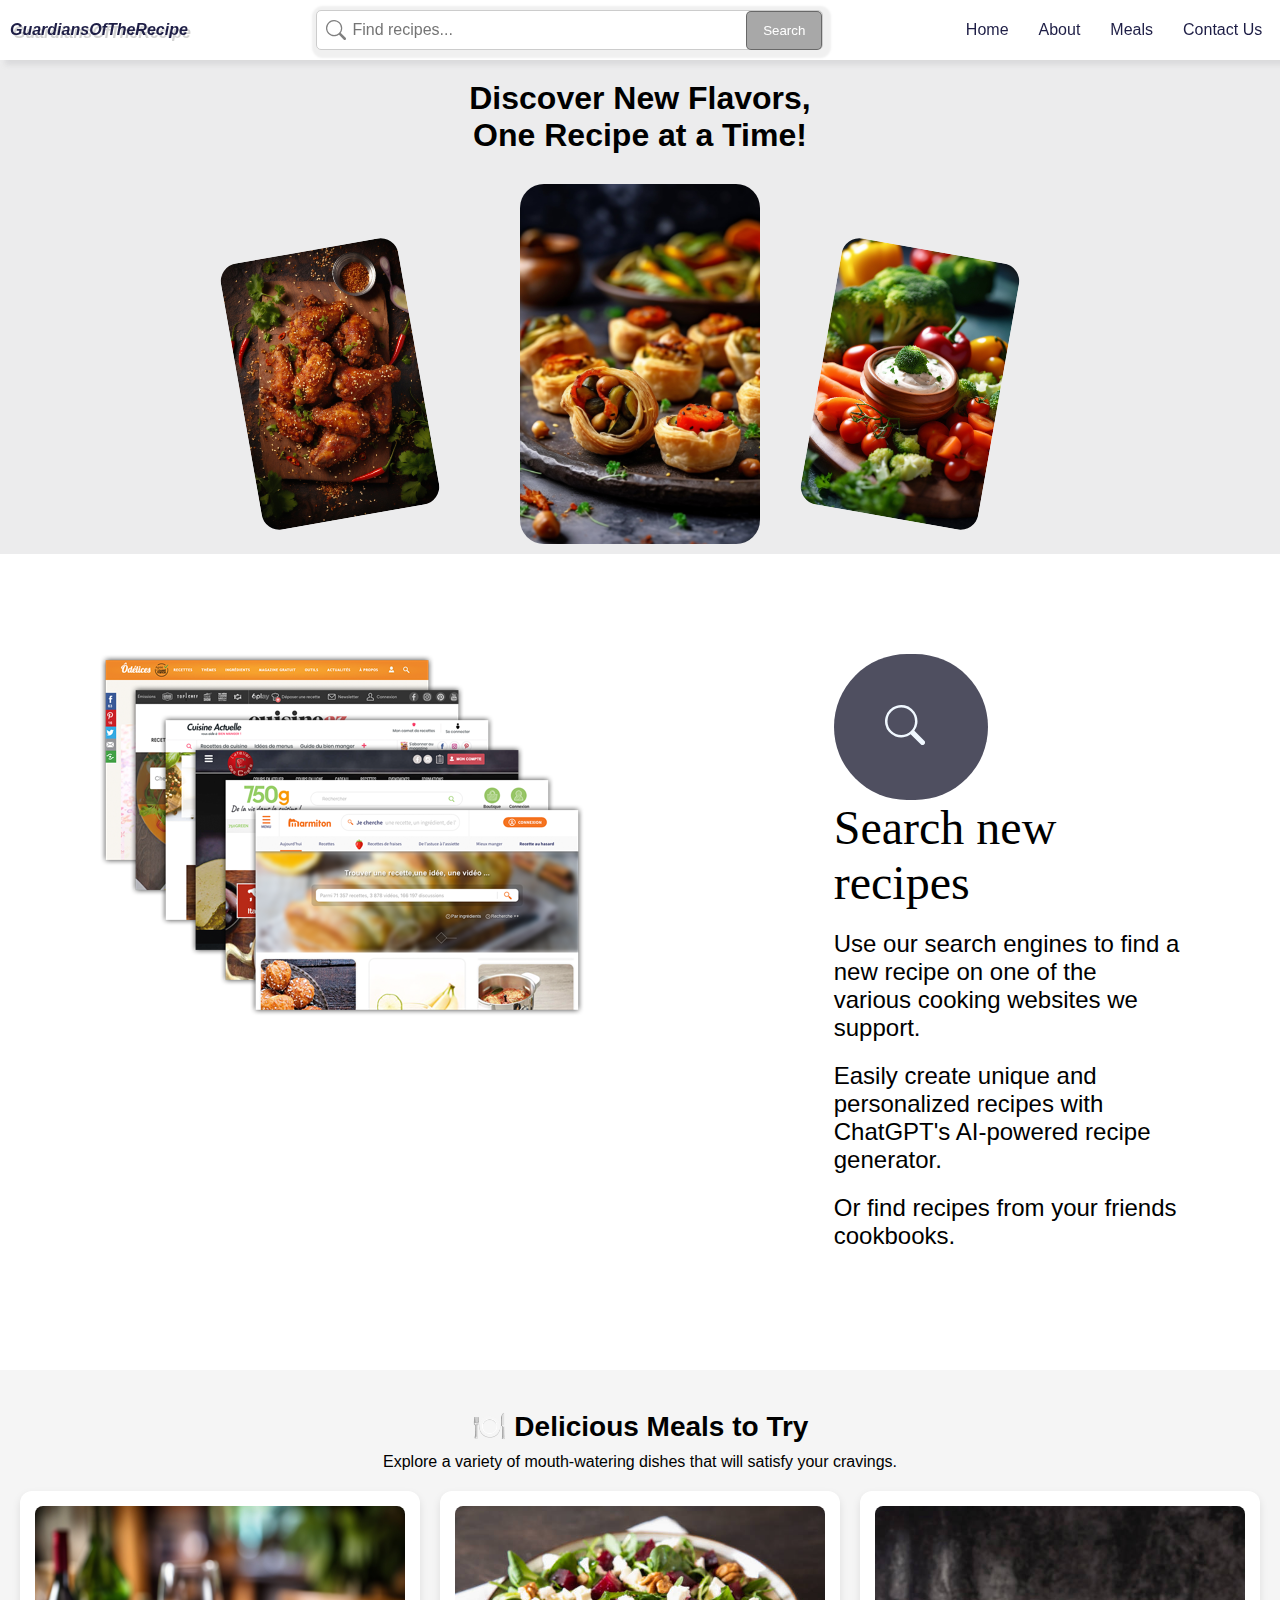
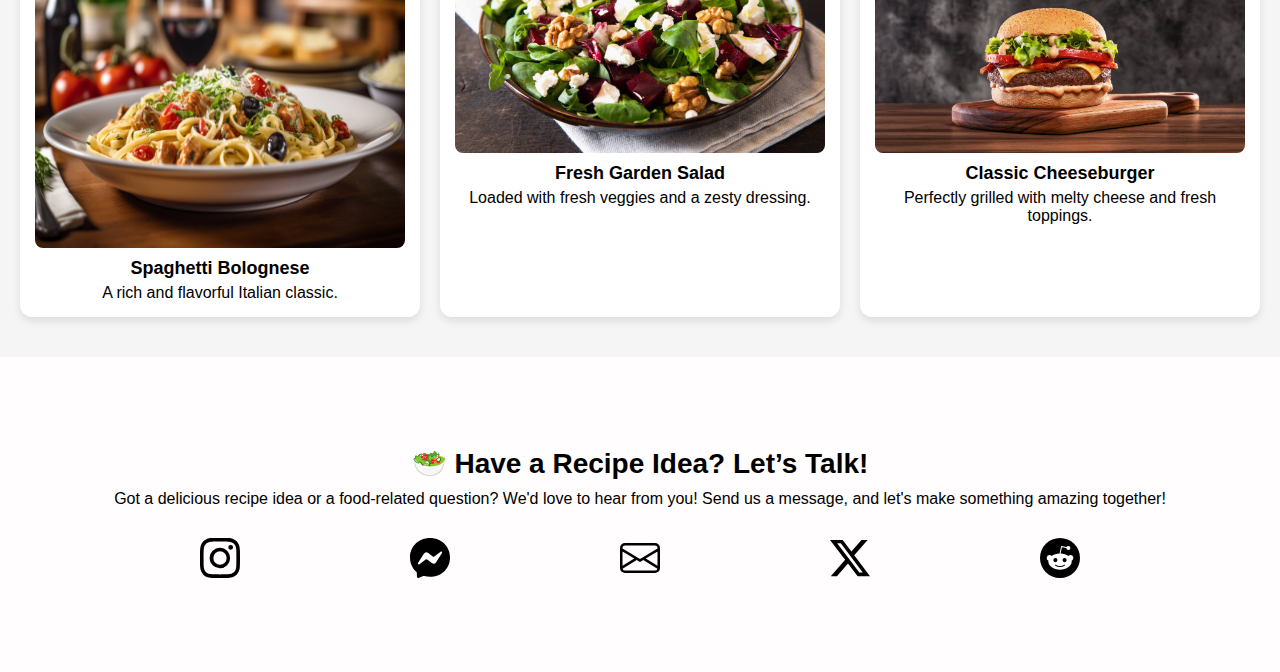
<file: index.html>
<!DOCTYPE html>
<html lang="en">
  <head>
    <meta charset="UTF-8" />
    <meta name="viewport" content="width=device-width, initial-scale=1.0" />
    <link rel="stylesheet" href="style.css" />
    <link rel="stylesheet" href="media.css" />
    <title>Recipe App</title>
  </head>
  <body>
    <header >
  <div class="salad">
    <p>GuardiansOfTheRecipe</p>
    </div>
<div class="first-search">
  <svg xmlns="http://www.w3.org/2000/svg" width="16" height="16" fill="currentColor" class="bi bi-search" viewBox="0 0 16 16">
    <path d="M11.742 10.344a6.5 6.5 0 1 0-1.397 1.398h-.001q.044.06.098.115l3.85 3.85a1 1 0 0 0 1.415-1.414l-3.85-3.85a1 1 0 0 0-.115-.1zM12 6.5a5.5 5.5 0 1 1-11 0 5.5 5.5 0 0 1 11 0"/>
</svg>
</div>
    <div class="search-container">
      <svg xmlns="http://www.w3.org/2000/svg" width="16" height="16" fill="currentColor" class="bi bi-search" viewBox="0 0 16 16">
          <path d="M11.742 10.344a6.5 6.5 0 1 0-1.397 1.398h-.001q.044.06.098.115l3.85 3.85a1 1 0 0 0 1.415-1.414l-3.85-3.85a1 1 0 0 0-.115-.1zM12 6.5a5.5 5.5 0 1 1-11 0 5.5 5.5 0 0 1 11 0"/>
      </svg>
      <input type="search" class="search" id="search" placeholder="Find recipes..." onkeydown="keyDownEnter()"/>     
      <ul id="suggestions" class="hidden"></ul>
      <button onclick="fetchData()">Search</button>
  </div>
  
      <ul id="list">
<li><a href="#home">Home</a></li>
<li><a href="#about">About </a></li>
        <li><a href="#meals">Meals</a></li>
        <li><a href="#contact">Contact Us</a></li>
      </ul>
    </header>
   
<section id="home">
      <div class="background-main">
       <div class="Discover">
        <h2>Discover New Flavors, <br> One Recipe at a Time!</h2>
       </div>

       <div class="good">
        <div class="first">
          <ul>
            <li id="first">
              <img id="img1" src="/foodiesfeed.com_crispy-spicy-chicken-wings.jpg" alt="" />
            </li>
            <li id="second">
              <img src="/foodiesfeed.com_puffed-pastry-with-vegetables.jpg" alt="" />
            </li>
            <li id="third">
              <img src="/foodiesfeed.com_cheese-dip-with-broccoli.jpg" alt="" />
            </li>
          </ul>
        </div>

      </div>
    </section> 

   <section id="about">
      <div class="travel">
      <div class="home-sites">
        <img src="/home-sites.16b93c4826bc.png" alt="">
      </div>
      <div>
      <div class="icon">
        <svg xmlns="http://www.w3.org/2000/svg" width="40" height="40" fill="currentColor" class="bi bi-search" viewBox="0 0 16 16">
          <path d="M11.742 10.344a6.5 6.5 0 1 0-1.397 1.398h-.001q.044.06.098.115l3.85 3.85a1 1 0 0 0 1.415-1.414l-3.85-3.85a1 1 0 0 0-.115-.1zM12 6.5a5.5 5.5 0 1 1-11 0 5.5 5.5 0 0 1 11 0"/>
      </svg>
      </div>

      <div class="text">
        <p class="p">Search new recipes</p>
<p>Use our search engines to find a new recipe on one of the various cooking websites we support.</p>
 <p> Easily create unique and personalized recipes with ChatGPT's AI-powered recipe generator.</p>
<p>  Or find recipes from your friends cookbooks.</p>
      </div>
      </div>
    </div>
      </div>
    </section>

    <section id="meals">
      <div class="meals">
        <div class="section-title">
          <h2>🍽️ Delicious Meals to Try</h2>
          <p>Explore a variety of mouth-watering dishes that will satisfy your cravings.</p>
        </div>
    
        <div class="meal-gallery">
          <div class="meal-item">
            <img id="spag" src="/foodiesfeed.com_spaghetti-with-olives-and-cherry-tomatoes.jpg" alt="Tasty Meal">
            <h3>Spaghetti Bolognese</h3>
            <p>A rich and flavorful Italian classic.</p>
          </div>
    
          <div class="meal-item">
            <img src="/salad.jpg" alt="Healthy Salad">
            <h3>Fresh Garden Salad</h3>
            <p>Loaded with fresh veggies and a zesty dressing.</p>
          </div>
    
          <div class="meal-item">
            <img src="/burger.jpg" alt="Juicy Burger">
            <h3>Classic Cheeseburger</h3>
            <p>Perfectly grilled with melty cheese and fresh toppings.</p>
          </div>
        </div>
      </div>
    </section>
    
    <section id="contact">
      <div class="contact">
          <div class="section-title">
        <h2>🥗 Have a Recipe Idea? Let’s Talk!</h2>
        <p>Got a delicious recipe idea or a food-related question? We'd love to hear from you! Send us a message, and let's make something amazing together!</p>
      </div>
      <div class="niga">     
        <div class="instagram">
          <svg xmlns="http://www.w3.org/2000/svg" width="40" height="40" fill="currentColor" class="bi bi-instagram" viewBox="0 0 16 16">
            <path d="M8 0C5.829 0 5.556.01 4.703.048 3.85.088 3.269.222 2.76.42a3.9 3.9 0 0 0-1.417.923A3.9 3.9 0 0 0 .42 2.76C.222 3.268.087 3.85.048 4.7.01 5.555 0 5.827 0 8.001c0 2.172.01 2.444.048 3.297.04.852.174 1.433.372 1.942.205.526.478.972.923 1.417.444.445.89.719 1.416.923.51.198 1.09.333 1.942.372C5.555 15.99 5.827 16 8 16s2.444-.01 3.298-.048c.851-.04 1.434-.174 1.943-.372a3.9 3.9 0 0 0 1.416-.923c.445-.445.718-.891.923-1.417.197-.509.332-1.09.372-1.942C15.99 10.445 16 10.173 16 8s-.01-2.445-.048-3.299c-.04-.851-.175-1.433-.372-1.941a3.9 3.9 0 0 0-.923-1.417A3.9 3.9 0 0 0 13.24.42c-.51-.198-1.092-.333-1.943-.372C10.443.01 10.172 0 7.998 0zm-.717 1.442h.718c2.136 0 2.389.007 3.232.046.78.035 1.204.166 1.486.275.373.145.64.319.92.599s.453.546.598.92c.11.281.24.705.275 1.485.039.843.047 1.096.047 3.231s-.008 2.389-.047 3.232c-.035.78-.166 1.203-.275 1.485a2.5 2.5 0 0 1-.599.919c-.28.28-.546.453-.92.598-.28.11-.704.24-1.485.276-.843.038-1.096.047-3.232.047s-2.39-.009-3.233-.047c-.78-.036-1.203-.166-1.485-.276a2.5 2.5 0 0 1-.92-.598 2.5 2.5 0 0 1-.6-.92c-.109-.281-.24-.705-.275-1.485-.038-.843-.046-1.096-.046-3.233s.008-2.388.046-3.231c.036-.78.166-1.204.276-1.486.145-.373.319-.64.599-.92s.546-.453.92-.598c.282-.11.705-.24 1.485-.276.738-.034 1.024-.044 2.515-.045zm4.988 1.328a.96.96 0 1 0 0 1.92.96.96 0 0 0 0-1.92m-4.27 1.122a4.109 4.109 0 1 0 0 8.217 4.109 4.109 0 0 0 0-8.217m0 1.441a2.667 2.667 0 1 1 0 5.334 2.667 2.667 0 0 1 0-5.334"/>
          </svg>
        </div>
        <div class="messenger">
          <svg xmlns="http://www.w3.org/2000/svg" width="40" height="40" fill="currentColor" class="bi bi-messenger" viewBox="0 0 16 16">
            <path d="M0 7.76C0 3.301 3.493 0 8 0s8 3.301 8 7.76-3.493 7.76-8 7.76c-.81 0-1.586-.107-2.316-.307a.64.64 0 0 0-.427.03l-1.588.702a.64.64 0 0 1-.898-.566l-.044-1.423a.64.64 0 0 0-.215-.456C.956 12.108 0 10.092 0 7.76m5.546-1.459-2.35 3.728c-.225.358.214.761.551.506l2.525-1.916a.48.48 0 0 1 .578-.002l1.869 1.402a1.2 1.2 0 0 0 1.735-.32l2.35-3.728c.226-.358-.214-.761-.551-.506L9.728 7.381a.48.48 0 0 1-.578.002L7.281 5.98a1.2 1.2 0 0 0-1.735.32z"/>
          </svg>
        </div>
        <div class="snapchat">
          <svg xmlns="http://www.w3.org/2000/svg" width="40" height="40" fill="currentColor" class="bi bi-envelope" viewBox="0 0 16 16">
            <path d="M0 4a2 2 0 0 1 2-2h12a2 2 0 0 1 2 2v8a2 2 0 0 1-2 2H2a2 2 0 0 1-2-2zm2-1a1 1 0 0 0-1 1v.217l7 4.2 7-4.2V4a1 1 0 0 0-1-1zm13 2.383-4.708 2.825L15 11.105zm-.034 6.876-5.64-3.471L8 9.583l-1.326-.795-5.64 3.47A1 1 0 0 0 2 13h12a1 1 0 0 0 .966-.741M1 11.105l4.708-2.897L1 5.383z"/>
          </svg>
        </div>
        <div class="twitter">
          <svg xmlns="http://www.w3.org/2000/svg" width="40" height="40" fill="currentColor" class="bi bi-twitter-x" viewBox="0 0 16 16">
            <path d="M12.6.75h2.454l-5.36 6.142L16 15.25h-4.937l-3.867-5.07-4.425 5.07H.316l5.733-6.57L0 .75h5.063l3.495 4.633L12.601.75Zm-.86 13.028h1.36L4.323 2.145H2.865z"/>
          </svg>
        </div>
        <div class="reddit">
          <svg xmlns="http://www.w3.org/2000/svg" width="40" height="40" fill="currentColor" class="bi bi-reddit" viewBox="0 0 16 16">
            <path d="M6.167 8a.83.83 0 0 0-.83.83c0 .459.372.84.83.831a.831.831 0 0 0 0-1.661m1.843 3.647c.315 0 1.403-.038 1.976-.611a.23.23 0 0 0 0-.306.213.213 0 0 0-.306 0c-.353.363-1.126.487-1.67.487-.545 0-1.308-.124-1.671-.487a.213.213 0 0 0-.306 0 .213.213 0 0 0 0 .306c.564.563 1.652.61 1.977.61zm.992-2.807c0 .458.373.83.831.83s.83-.381.83-.83a.831.831 0 0 0-1.66 0z"/>
            <path d="M16 8A8 8 0 1 1 0 8a8 8 0 0 1 16 0m-3.828-1.165c-.315 0-.602.124-.812.325-.801-.573-1.9-.945-3.121-.993l.534-2.501 1.738.372a.83.83 0 1 0 .83-.869.83.83 0 0 0-.744.468l-1.938-.41a.2.2 0 0 0-.153.028.2.2 0 0 0-.086.134l-.592 2.788c-1.24.038-2.358.41-3.17.992-.21-.2-.496-.324-.81-.324a1.163 1.163 0 0 0-.478 2.224q-.03.17-.029.353c0 1.795 2.091 3.256 4.669 3.256s4.668-1.451 4.668-3.256c0-.114-.01-.238-.029-.353.401-.181.688-.592.688-1.069 0-.65-.525-1.165-1.165-1.165"/>
          </svg>
        </div>
        </div>    
      </div>
    </section>
    <script src="/script.js"></script>
  </body>
</html>
</file>
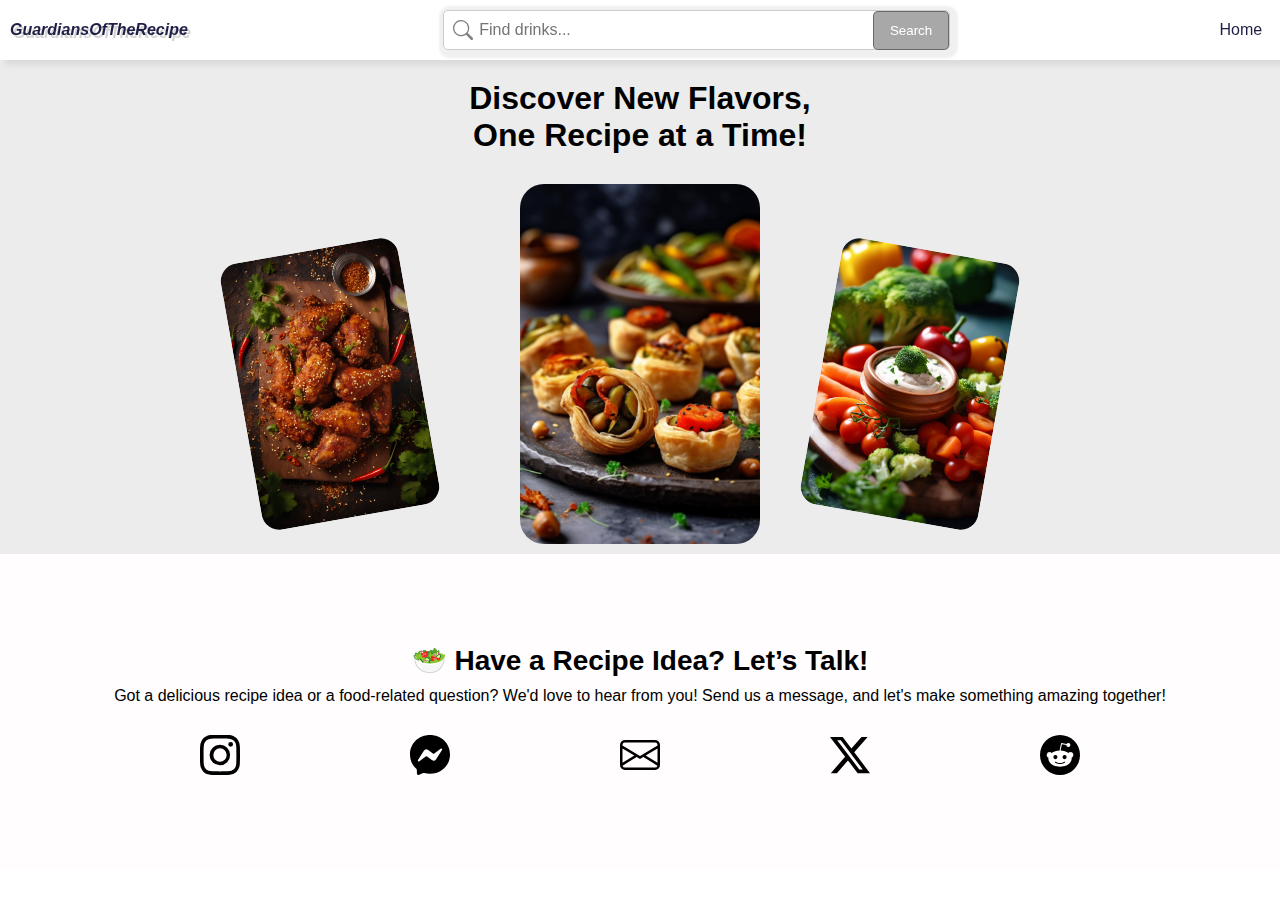
<file: drink.html>
<!DOCTYPE html>
<html lang="en">
  <head>
    <meta charset="UTF-8" />
    <meta name="viewport" content="width=device-width, initial-scale=1.0" />
    <link rel="stylesheet" href="style.css" />
    <link rel="stylesheet" href="media.css" />
    <title>Recipe App</title>
  </head>
  <body>
    <header >
  <div class="salad">
    <p>GuardiansOfTheRecipe</p>
    </div>
<div class="first-search">
  <svg xmlns="http://www.w3.org/2000/svg" width="16" height="16" fill="currentColor" class="bi bi-search" viewBox="0 0 16 16">
    <path d="M11.742 10.344a6.5 6.5 0 1 0-1.397 1.398h-.001q.044.06.098.115l3.85 3.85a1 1 0 0 0 1.415-1.414l-3.85-3.85a1 1 0 0 0-.115-.1zM12 6.5a5.5 5.5 0 1 1-11 0 5.5 5.5 0 0 1 11 0"/>
</svg>
</div>
 <div class="search-container">
      <svg xmlns="http://www.w3.org/2000/svg" width="16" height="16" fill="currentColor" class="bi bi-search" viewBox="0 0 16 16">
          <path d="M11.742 10.344a6.5 6.5 0 1 0-1.397 1.398h-.001q.044.06.098.115l3.85 3.85a1 1 0 0 0 1.415-1.414l-3.85-3.85a1 1 0 0 0-.115-.1zM12 6.5a5.5 5.5 0 1 1-11 0 5.5 5.5 0 0 1 11 0"/>
      </svg>
      <input type="search" class="search" id="search" placeholder="Find drinks..." onkeydown="keyDownEnter()"/>     
      <ul id="suggestions" class="hidden"></ul>
      <button onclick="fetchData()">Search</button>
  </div> 
  

      <ul id="list">
<li><a href="index.html">Home</a></li>

      </ul>
    </header>
   
<section id="home">
      <div class="background-main">
       <div class="Discover">
        <h2>Discover New Flavors, <br> One Recipe at a Time!</h2>
       </div>

       <div class="good">
        <div class="first">
          <ul>
            <li id="first">
              <img id="img1" src="/foodiesfeed.com_crispy-spicy-chicken-wings.jpg" alt="" />
            </li>
            <li id="second">
              <img src="/foodiesfeed.com_puffed-pastry-with-vegetables.jpg" alt="" />
            </li>
            <li id="third">
              <img src="/foodiesfeed.com_cheese-dip-with-broccoli.jpg" alt="" />
            </li>
          </ul>
        </div>

      </div>
    </section> 
<!-- 
   <section id="about">
      <div class="travel">
      <div class="home-sites">
        <img src="/home-sites.16b93c4826bc.png" alt="">
      </div>
      <div>
      <div class="icon">
        <svg xmlns="http://www.w3.org/2000/svg" width="40" height="40" fill="currentColor" class="bi bi-search" viewBox="0 0 16 16">
          <path d="M11.742 10.344a6.5 6.5 0 1 0-1.397 1.398h-.001q.044.06.098.115l3.85 3.85a1 1 0 0 0 1.415-1.414l-3.85-3.85a1 1 0 0 0-.115-.1zM12 6.5a5.5 5.5 0 1 1-11 0 5.5 5.5 0 0 1 11 0"/>
      </svg>
      </div>

      <div class="text">
        <p class="p">Search new recipes</p>
<p>Use our search engines to find a new recipe on one of the various cooking websites we support.</p>
 <p> Easily create unique and personalized recipes with ChatGPT's AI-powered recipe generator.</p>
<p>  Or find recipes from your friends cookbooks.</p>
      </div>
      </div>
    </div>
      </div>
    </section> -->
<!-- 
    <section id="meals">
      
  </div> 
      <div class="meals">
        <div class="section-title">
          <h2>🍽️ Delicious Meals to Try</h2>
          <p>Explore a variety of mouth-watering dishes that will satisfy your cravings.</p>
        </div>
     
        <div class="meal-gallery">
          <div class="meal-item">
            <img id="spag" src="/foodiesfeed.com_spaghetti-with-olives-and-cherry-tomatoes.jpg" alt="Tasty Meal">
            <h3>Spaghetti Bolognese</h3>
            <p>A rich and flavorful Italian classic.</p>
          </div>
    
          <div class="meal-item">
            <img src="/salad.jpg" alt="Healthy Salad">
            <h3>Fresh Garden Salad</h3>
            <p>Loaded with fresh veggies and a zesty dressing.</p>
          </div>
    
          <div class="meal-item">
            <img src="/burger.jpg" alt="Juicy Burger">
            <h3>Classic Cheeseburger</h3>
            <p>Perfectly grilled with melty cheese and fresh toppings.</p>
          </div>
        </div>
      </div>
    </section> -->
    
    <section id="contact">
      <div class="contact">
          <div class="section-title">
        <h2>🥗 Have a Recipe Idea? Let’s Talk!</h2>
        <p>Got a delicious recipe idea or a food-related question? We'd love to hear from you! Send us a message, and let's make something amazing together!</p>
      </div>
      <div class="niga">     
        <div class="instagram">
          <svg xmlns="http://www.w3.org/2000/svg" width="40" height="40" fill="currentColor" class="bi bi-instagram" viewBox="0 0 16 16">
            <path d="M8 0C5.829 0 5.556.01 4.703.048 3.85.088 3.269.222 2.76.42a3.9 3.9 0 0 0-1.417.923A3.9 3.9 0 0 0 .42 2.76C.222 3.268.087 3.85.048 4.7.01 5.555 0 5.827 0 8.001c0 2.172.01 2.444.048 3.297.04.852.174 1.433.372 1.942.205.526.478.972.923 1.417.444.445.89.719 1.416.923.51.198 1.09.333 1.942.372C5.555 15.99 5.827 16 8 16s2.444-.01 3.298-.048c.851-.04 1.434-.174 1.943-.372a3.9 3.9 0 0 0 1.416-.923c.445-.445.718-.891.923-1.417.197-.509.332-1.09.372-1.942C15.99 10.445 16 10.173 16 8s-.01-2.445-.048-3.299c-.04-.851-.175-1.433-.372-1.941a3.9 3.9 0 0 0-.923-1.417A3.9 3.9 0 0 0 13.24.42c-.51-.198-1.092-.333-1.943-.372C10.443.01 10.172 0 7.998 0zm-.717 1.442h.718c2.136 0 2.389.007 3.232.046.78.035 1.204.166 1.486.275.373.145.64.319.92.599s.453.546.598.92c.11.281.24.705.275 1.485.039.843.047 1.096.047 3.231s-.008 2.389-.047 3.232c-.035.78-.166 1.203-.275 1.485a2.5 2.5 0 0 1-.599.919c-.28.28-.546.453-.92.598-.28.11-.704.24-1.485.276-.843.038-1.096.047-3.232.047s-2.39-.009-3.233-.047c-.78-.036-1.203-.166-1.485-.276a2.5 2.5 0 0 1-.92-.598 2.5 2.5 0 0 1-.6-.92c-.109-.281-.24-.705-.275-1.485-.038-.843-.046-1.096-.046-3.233s.008-2.388.046-3.231c.036-.78.166-1.204.276-1.486.145-.373.319-.64.599-.92s.546-.453.92-.598c.282-.11.705-.24 1.485-.276.738-.034 1.024-.044 2.515-.045zm4.988 1.328a.96.96 0 1 0 0 1.92.96.96 0 0 0 0-1.92m-4.27 1.122a4.109 4.109 0 1 0 0 8.217 4.109 4.109 0 0 0 0-8.217m0 1.441a2.667 2.667 0 1 1 0 5.334 2.667 2.667 0 0 1 0-5.334"/>
          </svg>
        </div>
        <div class="messenger">
          <svg xmlns="http://www.w3.org/2000/svg" width="40" height="40" fill="currentColor" class="bi bi-messenger" viewBox="0 0 16 16">
            <path d="M0 7.76C0 3.301 3.493 0 8 0s8 3.301 8 7.76-3.493 7.76-8 7.76c-.81 0-1.586-.107-2.316-.307a.64.64 0 0 0-.427.03l-1.588.702a.64.64 0 0 1-.898-.566l-.044-1.423a.64.64 0 0 0-.215-.456C.956 12.108 0 10.092 0 7.76m5.546-1.459-2.35 3.728c-.225.358.214.761.551.506l2.525-1.916a.48.48 0 0 1 .578-.002l1.869 1.402a1.2 1.2 0 0 0 1.735-.32l2.35-3.728c.226-.358-.214-.761-.551-.506L9.728 7.381a.48.48 0 0 1-.578.002L7.281 5.98a1.2 1.2 0 0 0-1.735.32z"/>
          </svg>
        </div>
        <div class="snapchat">
          <svg xmlns="http://www.w3.org/2000/svg" width="40" height="40" fill="currentColor" class="bi bi-envelope" viewBox="0 0 16 16">
            <path d="M0 4a2 2 0 0 1 2-2h12a2 2 0 0 1 2 2v8a2 2 0 0 1-2 2H2a2 2 0 0 1-2-2zm2-1a1 1 0 0 0-1 1v.217l7 4.2 7-4.2V4a1 1 0 0 0-1-1zm13 2.383-4.708 2.825L15 11.105zm-.034 6.876-5.64-3.471L8 9.583l-1.326-.795-5.64 3.47A1 1 0 0 0 2 13h12a1 1 0 0 0 .966-.741M1 11.105l4.708-2.897L1 5.383z"/>
          </svg>
        </div>
        <div class="twitter">
          <svg xmlns="http://www.w3.org/2000/svg" width="40" height="40" fill="currentColor" class="bi bi-twitter-x" viewBox="0 0 16 16">
            <path d="M12.6.75h2.454l-5.36 6.142L16 15.25h-4.937l-3.867-5.07-4.425 5.07H.316l5.733-6.57L0 .75h5.063l3.495 4.633L12.601.75Zm-.86 13.028h1.36L4.323 2.145H2.865z"/>
          </svg>
        </div>
        <div class="reddit">
          <svg xmlns="http://www.w3.org/2000/svg" width="40" height="40" fill="currentColor" class="bi bi-reddit" viewBox="0 0 16 16">
            <path d="M6.167 8a.83.83 0 0 0-.83.83c0 .459.372.84.83.831a.831.831 0 0 0 0-1.661m1.843 3.647c.315 0 1.403-.038 1.976-.611a.23.23 0 0 0 0-.306.213.213 0 0 0-.306 0c-.353.363-1.126.487-1.67.487-.545 0-1.308-.124-1.671-.487a.213.213 0 0 0-.306 0 .213.213 0 0 0 0 .306c.564.563 1.652.61 1.977.61zm.992-2.807c0 .458.373.83.831.83s.83-.381.83-.83a.831.831 0 0 0-1.66 0z"/>
            <path d="M16 8A8 8 0 1 1 0 8a8 8 0 0 1 16 0m-3.828-1.165c-.315 0-.602.124-.812.325-.801-.573-1.9-.945-3.121-.993l.534-2.501 1.738.372a.83.83 0 1 0 .83-.869.83.83 0 0 0-.744.468l-1.938-.41a.2.2 0 0 0-.153.028.2.2 0 0 0-.086.134l-.592 2.788c-1.24.038-2.358.41-3.17.992-.21-.2-.496-.324-.81-.324a1.163 1.163 0 0 0-.478 2.224q-.03.17-.029.353c0 1.795 2.091 3.256 4.669 3.256s4.668-1.451 4.668-3.256c0-.114-.01-.238-.029-.353.401-.181.688-.592.688-1.069 0-.65-.525-1.165-1.165-1.165"/>
          </svg>
        </div>
        </div>    
      </div>
    </section>
    <script src="/drink.js"></script>
  </body>
</html>
</file>
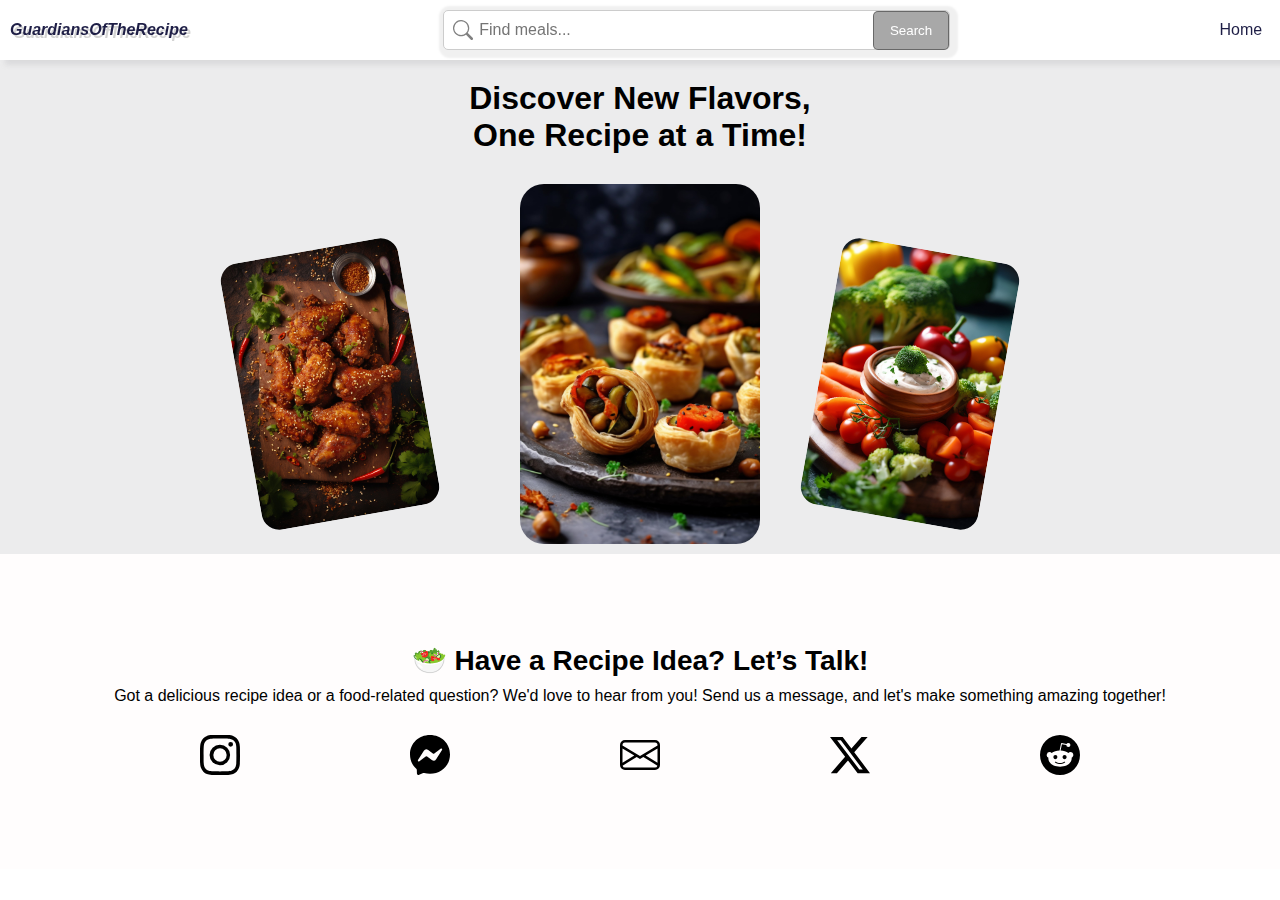
<file: meal.html>
<!DOCTYPE html>
<html lang="en">
  <head>
    <meta charset="UTF-8" />
    <meta name="viewport" content="width=device-width, initial-scale=1.0" />
    <link rel="stylesheet" href="style.css" />
    <link rel="stylesheet" href="media.css" />
    <title>Recipe App</title>
  </head>
  <body>
    <header >
  <div class="salad">
    <p>GuardiansOfTheRecipe</p>
    </div>
<div class="first-search">
  <svg xmlns="http://www.w3.org/2000/svg" width="16" height="16" fill="currentColor" class="bi bi-search" viewBox="0 0 16 16">
    <path d="M11.742 10.344a6.5 6.5 0 1 0-1.397 1.398h-.001q.044.06.098.115l3.85 3.85a1 1 0 0 0 1.415-1.414l-3.85-3.85a1 1 0 0 0-.115-.1zM12 6.5a5.5 5.5 0 1 1-11 0 5.5 5.5 0 0 1 11 0"/>
</svg>
</div>
 <div class="search-container">
      <svg xmlns="http://www.w3.org/2000/svg" width="16" height="16" fill="currentColor" class="bi bi-search" viewBox="0 0 16 16">
          <path d="M11.742 10.344a6.5 6.5 0 1 0-1.397 1.398h-.001q.044.06.098.115l3.85 3.85a1 1 0 0 0 1.415-1.414l-3.85-3.85a1 1 0 0 0-.115-.1zM12 6.5a5.5 5.5 0 1 1-11 0 5.5 5.5 0 0 1 11 0"/>
      </svg>
      <input type="search" class="search" id="search" placeholder="Find meals..." onkeydown="keyDownEnter()"/>     
      <ul id="suggestions" class="hidden"></ul>
      <button onclick="fetchData()">Search</button>
  </div> 
  

      <ul id="list">
<li><a href="index.html">Home</a></li>

      </ul>
    </header>
   
<section id="home">
      <div class="background-main">
       <div class="Discover">
        <h2>Discover New Flavors, <br> One Recipe at a Time!</h2>
       </div>

       <div class="good">
        <div class="first">
          <ul>
            <li id="first">
              <img id="img1" src="/foodiesfeed.com_crispy-spicy-chicken-wings.jpg" alt="" />
            </li>
            <li id="second">
              <img src="/foodiesfeed.com_puffed-pastry-with-vegetables.jpg" alt="" />
            </li>
            <li id="third">
              <img src="/foodiesfeed.com_cheese-dip-with-broccoli.jpg" alt="" />
            </li>
          </ul>
        </div>

      </div>
    </section> 
<!-- 
   <section id="about">
      <div class="travel">
      <div class="home-sites">
        <img src="/home-sites.16b93c4826bc.png" alt="">
      </div>
      <div>
      <div class="icon">
        <svg xmlns="http://www.w3.org/2000/svg" width="40" height="40" fill="currentColor" class="bi bi-search" viewBox="0 0 16 16">
          <path d="M11.742 10.344a6.5 6.5 0 1 0-1.397 1.398h-.001q.044.06.098.115l3.85 3.85a1 1 0 0 0 1.415-1.414l-3.85-3.85a1 1 0 0 0-.115-.1zM12 6.5a5.5 5.5 0 1 1-11 0 5.5 5.5 0 0 1 11 0"/>
      </svg>
      </div>

      <div class="text">
        <p class="p">Search new recipes</p>
<p>Use our search engines to find a new recipe on one of the various cooking websites we support.</p>
 <p> Easily create unique and personalized recipes with ChatGPT's AI-powered recipe generator.</p>
<p>  Or find recipes from your friends cookbooks.</p>
      </div>
      </div>
    </div>
      </div>
    </section> -->
<!-- 
    <section id="meals">
      
  </div> 
      <div class="meals">
        <div class="section-title">
          <h2>🍽️ Delicious Meals to Try</h2>
          <p>Explore a variety of mouth-watering dishes that will satisfy your cravings.</p>
        </div>
     
        <div class="meal-gallery">
          <div class="meal-item">
            <img id="spag" src="/foodiesfeed.com_spaghetti-with-olives-and-cherry-tomatoes.jpg" alt="Tasty Meal">
            <h3>Spaghetti Bolognese</h3>
            <p>A rich and flavorful Italian classic.</p>
          </div>
    
          <div class="meal-item">
            <img src="/salad.jpg" alt="Healthy Salad">
            <h3>Fresh Garden Salad</h3>
            <p>Loaded with fresh veggies and a zesty dressing.</p>
          </div>
    
          <div class="meal-item">
            <img src="/burger.jpg" alt="Juicy Burger">
            <h3>Classic Cheeseburger</h3>
            <p>Perfectly grilled with melty cheese and fresh toppings.</p>
          </div>
        </div>
      </div>
    </section> -->
    
    <section id="contact">
      <div class="contact">
          <div class="section-title">
        <h2>🥗 Have a Recipe Idea? Let’s Talk!</h2>
        <p>Got a delicious recipe idea or a food-related question? We'd love to hear from you! Send us a message, and let's make something amazing together!</p>
      </div>
      <div class="niga">     
        <div class="instagram">
          <svg xmlns="http://www.w3.org/2000/svg" width="40" height="40" fill="currentColor" class="bi bi-instagram" viewBox="0 0 16 16">
            <path d="M8 0C5.829 0 5.556.01 4.703.048 3.85.088 3.269.222 2.76.42a3.9 3.9 0 0 0-1.417.923A3.9 3.9 0 0 0 .42 2.76C.222 3.268.087 3.85.048 4.7.01 5.555 0 5.827 0 8.001c0 2.172.01 2.444.048 3.297.04.852.174 1.433.372 1.942.205.526.478.972.923 1.417.444.445.89.719 1.416.923.51.198 1.09.333 1.942.372C5.555 15.99 5.827 16 8 16s2.444-.01 3.298-.048c.851-.04 1.434-.174 1.943-.372a3.9 3.9 0 0 0 1.416-.923c.445-.445.718-.891.923-1.417.197-.509.332-1.09.372-1.942C15.99 10.445 16 10.173 16 8s-.01-2.445-.048-3.299c-.04-.851-.175-1.433-.372-1.941a3.9 3.9 0 0 0-.923-1.417A3.9 3.9 0 0 0 13.24.42c-.51-.198-1.092-.333-1.943-.372C10.443.01 10.172 0 7.998 0zm-.717 1.442h.718c2.136 0 2.389.007 3.232.046.78.035 1.204.166 1.486.275.373.145.64.319.92.599s.453.546.598.92c.11.281.24.705.275 1.485.039.843.047 1.096.047 3.231s-.008 2.389-.047 3.232c-.035.78-.166 1.203-.275 1.485a2.5 2.5 0 0 1-.599.919c-.28.28-.546.453-.92.598-.28.11-.704.24-1.485.276-.843.038-1.096.047-3.232.047s-2.39-.009-3.233-.047c-.78-.036-1.203-.166-1.485-.276a2.5 2.5 0 0 1-.92-.598 2.5 2.5 0 0 1-.6-.92c-.109-.281-.24-.705-.275-1.485-.038-.843-.046-1.096-.046-3.233s.008-2.388.046-3.231c.036-.78.166-1.204.276-1.486.145-.373.319-.64.599-.92s.546-.453.92-.598c.282-.11.705-.24 1.485-.276.738-.034 1.024-.044 2.515-.045zm4.988 1.328a.96.96 0 1 0 0 1.92.96.96 0 0 0 0-1.92m-4.27 1.122a4.109 4.109 0 1 0 0 8.217 4.109 4.109 0 0 0 0-8.217m0 1.441a2.667 2.667 0 1 1 0 5.334 2.667 2.667 0 0 1 0-5.334"/>
          </svg>
        </div>
        <div class="messenger">
          <svg xmlns="http://www.w3.org/2000/svg" width="40" height="40" fill="currentColor" class="bi bi-messenger" viewBox="0 0 16 16">
            <path d="M0 7.76C0 3.301 3.493 0 8 0s8 3.301 8 7.76-3.493 7.76-8 7.76c-.81 0-1.586-.107-2.316-.307a.64.64 0 0 0-.427.03l-1.588.702a.64.64 0 0 1-.898-.566l-.044-1.423a.64.64 0 0 0-.215-.456C.956 12.108 0 10.092 0 7.76m5.546-1.459-2.35 3.728c-.225.358.214.761.551.506l2.525-1.916a.48.48 0 0 1 .578-.002l1.869 1.402a1.2 1.2 0 0 0 1.735-.32l2.35-3.728c.226-.358-.214-.761-.551-.506L9.728 7.381a.48.48 0 0 1-.578.002L7.281 5.98a1.2 1.2 0 0 0-1.735.32z"/>
          </svg>
        </div>
        <div class="snapchat">
          <svg xmlns="http://www.w3.org/2000/svg" width="40" height="40" fill="currentColor" class="bi bi-envelope" viewBox="0 0 16 16">
            <path d="M0 4a2 2 0 0 1 2-2h12a2 2 0 0 1 2 2v8a2 2 0 0 1-2 2H2a2 2 0 0 1-2-2zm2-1a1 1 0 0 0-1 1v.217l7 4.2 7-4.2V4a1 1 0 0 0-1-1zm13 2.383-4.708 2.825L15 11.105zm-.034 6.876-5.64-3.471L8 9.583l-1.326-.795-5.64 3.47A1 1 0 0 0 2 13h12a1 1 0 0 0 .966-.741M1 11.105l4.708-2.897L1 5.383z"/>
          </svg>
        </div>
        <div class="twitter">
          <svg xmlns="http://www.w3.org/2000/svg" width="40" height="40" fill="currentColor" class="bi bi-twitter-x" viewBox="0 0 16 16">
            <path d="M12.6.75h2.454l-5.36 6.142L16 15.25h-4.937l-3.867-5.07-4.425 5.07H.316l5.733-6.57L0 .75h5.063l3.495 4.633L12.601.75Zm-.86 13.028h1.36L4.323 2.145H2.865z"/>
          </svg>
        </div>
        <div class="reddit">
          <svg xmlns="http://www.w3.org/2000/svg" width="40" height="40" fill="currentColor" class="bi bi-reddit" viewBox="0 0 16 16">
            <path d="M6.167 8a.83.83 0 0 0-.83.83c0 .459.372.84.83.831a.831.831 0 0 0 0-1.661m1.843 3.647c.315 0 1.403-.038 1.976-.611a.23.23 0 0 0 0-.306.213.213 0 0 0-.306 0c-.353.363-1.126.487-1.67.487-.545 0-1.308-.124-1.671-.487a.213.213 0 0 0-.306 0 .213.213 0 0 0 0 .306c.564.563 1.652.61 1.977.61zm.992-2.807c0 .458.373.83.831.83s.83-.381.83-.83a.831.831 0 0 0-1.66 0z"/>
            <path d="M16 8A8 8 0 1 1 0 8a8 8 0 0 1 16 0m-3.828-1.165c-.315 0-.602.124-.812.325-.801-.573-1.9-.945-3.121-.993l.534-2.501 1.738.372a.83.83 0 1 0 .83-.869.83.83 0 0 0-.744.468l-1.938-.41a.2.2 0 0 0-.153.028.2.2 0 0 0-.086.134l-.592 2.788c-1.24.038-2.358.41-3.17.992-.21-.2-.496-.324-.81-.324a1.163 1.163 0 0 0-.478 2.224q-.03.17-.029.353c0 1.795 2.091 3.256 4.669 3.256s4.668-1.451 4.668-3.256c0-.114-.01-.238-.029-.353.401-.181.688-.592.688-1.069 0-.65-.525-1.165-1.165-1.165"/>
          </svg>
        </div>
        </div>    
      </div>
    </section>
    <script src="/script.js"></script>
  </body>
</html>
</file>
<file: style.css>
* {
    margin: 0;
    padding: 0;
  }
  html {
    scroll-behavior: smooth;
  }
  body {
    overflow-x: hidden;
  
    font-family: "Segoe UI", Tahoma, Geneva, Verdana, sans-serif;
  }
  img {
    max-width: 100%;
    height: auto;
    display: block;
  }
  .first-search{
    display: none;
  }
  .search-container {
    position: relative;
    display: flex;
    align-items: center;
    max-width: 70%;
    width: 40%;
  }
  
  .search-container svg {
    position: absolute;
    left: 10px;
    width: 20px;
    height: 20px;
    color: gray;
  }
  
  .search-container input {
    flex: 1;
    padding: 10px 10px 10px 35px;
    border: 1px solid #ccc;
    border-radius: 5px;
    font-size: 16px;
    width: 100%;
  
    box-shadow: 2px 2px 2px 6px rgba(128, 128, 128, 0.117);
  }
  .search-container button{
    position: absolute;
    right: 1px;
    width: 15%;
    padding: 11px;
    color: white;
    border-radius: 5px;
    background-color: rgb(168, 168, 168);
    border: 0.1px solid rgba(0, 0, 0, 0.38);
  }
  header {
    position: fixed;
    background-color: white;
    box-shadow: 5px 5px 5px rgba(156, 156, 159, 0.213);
    padding: 10px;
  
    top: 0;
    left: 0;
    width: 99%;
    z-index: 1000;
    display: flex;
    align-items: center;
    justify-content: space-between;
    background: transparent;
    transition: ease-in 0.3s;
  }
  header a {
    color: rgb(255, 255, 255);
    text-decoration: none;
    
  }
  header.sticky {
    background-color: white;
    width: 99%;
  
  }
  header a.sticky {
    color: black;
  }
  .possible {
    display: flex;
    justify-content:space-between;
  
  
  }
  .drop-down {
    align-content: center;
  }
  #suggestions {
  top: 40px;
    position: absolute;
    background: white;
    width: 250px;
    border: 1px solid #ccc;
    max-height: 200px;
    overflow-y: auto;
    display: none;
    z-index: 1000;
    list-style: none;
    padding: 0;
  }
  
  #suggestions li {
    padding: 10px;
    cursor: pointer;
    color: #000;
    border-bottom: 1px solid #eee;
  }
  
  #suggestions li:hover {
    background: #f0f0f0;
  }
  
  .salad p {
    color: rgb(30, 30, 70);
    font-weight: 700;
    margin-right: 1px;
    font-style: italic;
    text-shadow: 3px 3px #403f3f3b;
  }
  
  .hamburger {
    display: none;
  }
  
  ul a {
     padding: 5px;
    text-decoration: none;
    color: rgb(30, 30, 70);
  }
  ul a:hover {
  
    text-decoration: underline;
    color: rgb(30, 30, 70);
  }
  
  #list {
    display: flex;
  }
  
  #list li {
    list-style: none;
    margin: 0;
    padding: 10px;
  }
  ul li ul.dropdown li {
    display: block;
}

ul li ul.dropdown {
    width: 100%;
    background: #ffffff;
    position: absolute;

    display: none;
}



ul li:hover ul.dropdown {
    display: block;
}
  /*  
    #results {
      margin-top: 60px;
      
     
  
      position: relative;
      background: white;
      padding: 10px;
      border: 1px solid #ccc;
      border-radius: 5px;
    } */
  
    
    .background-main {
      margin-top: 60px;
      background-color: rgba(209, 209, 211, 0.415);
      display: flex;
      flex-direction: column;
      align-items: center;
      text-align: center;
      padding: 20px;
    }
    
    .Discover h2 {
      font-size: 2rem;
      margin-bottom: 80px;
    }
    
    .good {
      display: flex;
      justify-content: center;
      width: 100%;
    }
    
    .first ul {
      display: flex;
      justify-content: center;
      align-items: center;
      gap: 20px; 
      list-style: none;
      padding: 0;
      position: relative;
    }
    
   
    .first ul li {
      position: relative;
      max-width: 200px;
      transition: transform 0.4s ease-in-out;
    }
    
   
    #first {
      transform: translateX(-90px) rotate(-10deg) scale(0.9);
      z-index: 1;
    }
    
  
    #second {
      transform: translateY(-20px) scale(1.2);
      z-index: 2;
    }
    
   
    #third {
      transform: translateX(50px) rotate(10deg) scale(0.9);
      z-index: 1;
    }
    
   
   
      
  
     .first ul li img{
      width: 120%;
      max-width: 200px;
      height: auto;
      border-radius: 20px;
      transition: transform 0.3s ease, filter 0.3s ease;
    } 
     
   
    .first ul li:hover {
      transform: scale(1.1);
    }
    
  
    
    
  
  .travel{
    padding:100px ;
  }
  
  .home-sites{
    width:200%;
  }
  .icon{
    background-color: rgb(79, 79, 96);
    width: 15%;
    padding: 50px;
    border: 1px solid transparent;
    border-radius:100px ;
    color: aliceblue;
  
  }
  .travel{
    display: flex;
    
  }
  .text .p{
    font-family: "Bitter", serif;
   font-size: 3rem;
    font-weight: lighter;
    font-style: normal;
  }
  .text p{
    font-size: 1.5rem;
    margin-bottom: 20px;
  }
  
  #meals {
 
    text-align: center;
    padding: 40px 20px;
    background: #e3e2e25a;
  }
  #meals .search-container{
    align-content: center;
  }
  .section-title h2 {
    font-size: 28px;
    margin-bottom: 10px;
  }
  
  .meal-gallery {
    display: grid;
    grid-template-columns: repeat(auto-fit, minmax(250px, 1fr));
    gap: 20px;
    margin-top: 20px;
  }
  
  .meal-item {
    background: white;
    border-radius: 12px;
    padding: 15px;
    box-shadow: 0 4px 8px rgba(0, 0, 0, 0.1);
    transition: transform 0.3s ease-in-out;
  }
  
  .meal-item:hover {
    transform: scale(1.05);
  }
  
  .meal-item img {
    width: 100%;
    height: auto;
    border-radius: 8px;
  }
  .meal-item #spag{
    height: 38vh;
  }
  .meal-item h3 {
    margin: 10px 0 5px;
    font-size: 18px;
  }
  .contact{
    text-align: center;
    padding: 40px 20px;
  }
  #contact {
    background: #fffdfd;
    padding: 50px 20px;
    text-align: center;
  }
  
  .contact-content {
    display: flex;
    flex-wrap: wrap;
    justify-content: center;
    gap: 20px;
    margin-top: 20px;
  }
  .niga{
    display: flex;
    align-items: center;
    justify-content: space-evenly;
    gap: 10px;
    list-style: none;
    padding: 0;
    margin-top: 30px;
  }
</file>
<file: media.css>
@media (max-width: 835px) {
    header {
       font-size: 0.6rem;
      }
      .search-container {
      
        max-width: 70%;
        width: 40%;
      }
      .search-container button{
       font-size: 0.6rem;
       padding-right: 35px;
      
      }
    .first ul {
      flex-direction: column;
    }
  
    
    #first,
    #second,
    #third {
      transform: none;
      z-index: auto;
    }

  }
  @media (max-width: 466px) {
    ul a {
        padding: 1px;
       text-decoration: none;
       color: rgb(30, 30, 70);
     }
    header{
        font-size: 0.4rem;
    }
    .first-search svg{
        display: block;
      }
      .search-container input ,button{
        display: none;
      }
  }
  @media ( max-width: 401) {
    ul a {
       
       text-decoration: none;
       color: rgb(30, 30, 70);
     }
  }
</file>
